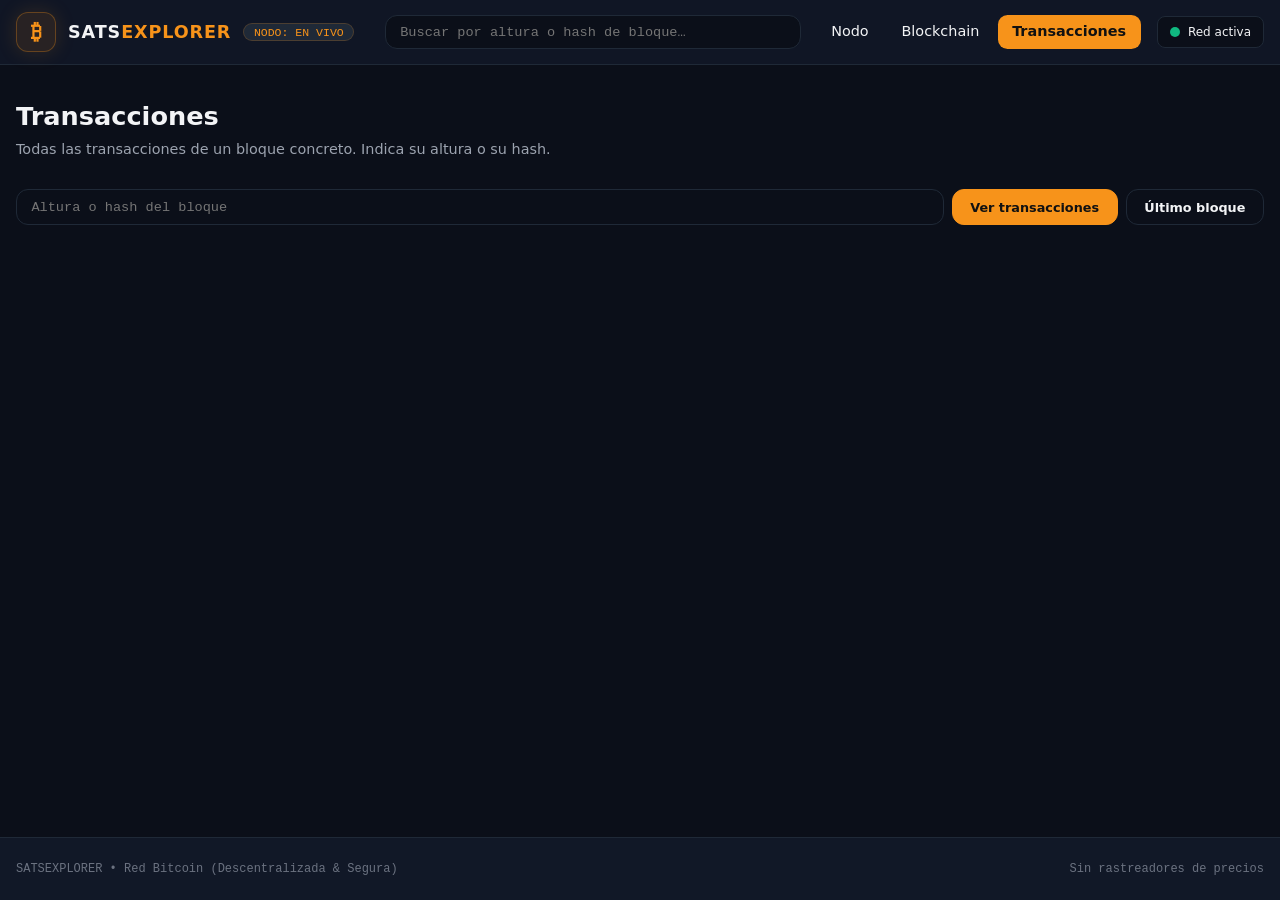
<file: satsexplorer/transacciones.html>
<!DOCTYPE html>
<html lang="es">
<head>
  <meta charset="UTF-8">
  <meta name="viewport" content="width=device-width, initial-scale=1.0">
  <title>Transacciones · SatsExplorer</title>
  <link rel="stylesheet" href="css/styles.css">
</head>
<body data-pagina="transacciones">
  <div id="cabecera"></div>

  <main class="contenedor">
    <div class="titulo">
      <div>
        <h1>Transacciones</h1>
        <p>Todas las transacciones de un bloque concreto. Indica su altura o su hash.</p>
      </div>
    </div>

    <form class="formulario" id="form-bloque">
      <input type="text" id="id-bloque" placeholder="Altura o hash del bloque" aria-label="Bloque" autocomplete="off" spellcheck="false">
      <button class="boton primario" type="submit">Ver transacciones</button>
      <button class="boton" type="button" id="ultimo">Último bloque</button>
    </form>

    <div id="avisos"></div>
    <section class="panel" id="cab-bloque" hidden></section>

    <section class="panel" id="resultado" hidden>
      <div class="formulario" style="margin-bottom:1rem">
        <input type="text" id="filtro" placeholder="Filtrar por TXID…" aria-label="Filtrar por TXID" autocomplete="off" spellcheck="false">
      </div>
      <div class="tabla-wrap">
        <table>
          <thead><tr><th class="r">#</th><th>TXID</th><th class="r">Inputs</th><th class="r">Outputs</th><th class="r">BTC (salidas)</th><th class="r">Tamaño</th><th class="r">Comisión (BTC)</th></tr></thead>
          <tbody id="txs"></tbody>
        </table>
      </div>
      <div class="paginacion" id="paginacion"></div>
    </section>
  </main>

  <div id="pie"></div>
  <script src="js/api.js"></script>
  <script src="js/transacciones.js"></script>
</body>
</html>
</file>
<file: satsexplorer/css/styles.css>
/* ===== Variables (misma paleta que la página original) ===== */
:root{
  --btc:#f7931a; --btc-2:#e8820c;
  --f900:#0b0f19; --f800:#111827; --f700:#1f2937; --f600:#374151;
  --txt:#f3f4f6; --mute:#9ca3af; --ok:#34d399; --err:#f87171;
  --sans:Inter,system-ui,-apple-system,"Segoe UI",Roboto,sans-serif;
  --mono:"Courier New",Courier,monospace;
}

/* ===== Base ===== */
*{box-sizing:border-box}
[hidden]{display:none!important}
body{margin:0;min-height:100vh;display:flex;flex-direction:column;background:var(--f900);color:var(--txt);font:16px/1.5 var(--sans)}
::selection{background:var(--btc);color:#000}
a{color:var(--btc);text-decoration:none}
a:hover{color:var(--btc-2);text-decoration:underline}
:focus-visible{outline:2px solid var(--btc);outline-offset:2px}
h1{margin:0;font-size:1.6rem}
h2{margin:0 0 1rem;font-size:1.1rem}
.contenedor{width:100%;max-width:80rem;margin:0 auto;padding:0 1rem}
main.contenedor{flex:1;padding-top:2rem;padding-bottom:2rem;display:flex;flex-direction:column;gap:1.75rem}
.mono{font-family:var(--mono);font-size:.8rem}
.r{text-align:right}
.nota{margin:.4rem 0 0;font-size:.8rem;color:var(--mute)}
.nota.ok{color:var(--ok)}
.centro{text-align:center;margin-top:1rem}

/* ===== Cabecera ===== */
.cabecera{position:sticky;top:0;z-index:50;background:rgba(17,24,39,.9);backdrop-filter:blur(8px);border-bottom:1px solid var(--f700)}
.cab-int{min-height:4rem;display:flex;align-items:center;gap:1rem;flex-wrap:wrap;padding-top:.5rem;padding-bottom:.5rem}
.marca{display:flex;align-items:center;gap:.75rem;color:var(--txt)}
.marca:hover{color:var(--txt);text-decoration:none}
.logo{width:2.5rem;height:2.5rem;display:grid;place-items:center;border-radius:.75rem;background:rgba(247,147,26,.1);border:1px solid rgba(247,147,26,.3);color:var(--btc);font-size:1.35rem;font-weight:700;box-shadow:0 0 20px rgba(247,147,26,.15)}
.marca-txt{font-weight:700;font-size:1.1rem;letter-spacing:.05em}
.marca-txt b{color:var(--btc)}
.chip{display:inline-block;padding:.1rem .6rem;border-radius:99px;background:var(--f700);border:1px solid rgba(247,147,26,.2);color:var(--btc);font:.72rem var(--mono)}
.buscador{flex:1 1 220px;max-width:26rem;margin-left:auto}
.buscador input,.formulario input{width:100%;padding:.55rem .9rem;background:var(--f900);border:1px solid var(--f700);border-radius:.75rem;color:var(--txt);font:.85rem var(--mono)}
.buscador input:focus,.formulario input:focus{outline:0;border-color:var(--btc)}
.buscador input.invalido{border-color:var(--err)}
.nav{display:flex;gap:.25rem}
.nav-link{padding:.4rem .9rem;border-radius:.6rem;color:var(--txt);font-size:.9rem}
.nav-link:hover{background:var(--f700);text-decoration:none;color:var(--txt)}
.nav-link.activo{background:var(--btc);color:#111;font-weight:600}
.estado{display:flex;align-items:center;gap:.5rem;padding:.35rem .75rem;background:var(--f900);border:1px solid var(--f700);border-radius:.5rem;font-size:.75rem}
.punto{width:.65rem;height:.65rem;border-radius:50%;background:var(--mute)}
.punto.vivo{background:#10b981;animation:pulso 2s infinite}
.punto.demo{background:var(--btc)}
@keyframes pulso{50%{opacity:.35}}
@media (prefers-reduced-motion:reduce){.punto.vivo{animation:none}}
@media (max-width:640px){.chip-nodo{display:none}}

/* ===== Títulos y avisos ===== */
.titulo{display:flex;flex-wrap:wrap;align-items:center;justify-content:space-between;gap:1rem}
.titulo p{margin:.25rem 0 0;font-size:.9rem;color:var(--mute)}
.alerta{padding:.75rem 1rem;border-radius:.75rem;border:1px solid rgba(247,147,26,.4);background:rgba(247,147,26,.08);font-size:.85rem}
.alerta.error{border-color:rgba(248,113,113,.4);background:rgba(248,113,113,.08)}

/* ===== Tarjetas y paneles ===== */
.rejilla{display:grid;gap:1rem;grid-template-columns:repeat(auto-fit,minmax(230px,1fr))}
.rejilla.dos{grid-template-columns:repeat(auto-fit,minmax(320px,1fr));gap:1.5rem}
.tarjeta,.panel{background:var(--f800);border:1px solid var(--f700);border-radius:1rem}
.tarjeta{padding:1.25rem;transition:border-color .2s}
.tarjeta:hover{border-color:rgba(247,147,26,.5)}
.tarjeta-tit{font-size:.72rem;font-weight:600;letter-spacing:.06em;text-transform:uppercase;color:var(--mute)}
.valor{margin-top:.6rem;font:700 1.6rem var(--mono);overflow-wrap:anywhere}
.valor small{font-size:.75rem;font-weight:400;color:var(--mute)}
.panel{padding:1.5rem;scroll-margin-top:5rem}
dl{margin:0}
.fila{display:flex;justify-content:space-between;gap:1rem;padding:.55rem 0;border-top:1px solid var(--f700)}
.fila:first-child{border-top:0}
.fila dt{color:var(--mute);font-size:.85rem}
.fila dd{margin:0;text-align:right;font-weight:600;font-size:.9rem;overflow-wrap:anywhere}
.detalle{display:grid;grid-template-columns:repeat(auto-fit,minmax(280px,1fr));gap:0 2.5rem}
.detalle .fila{flex-direction:column;gap:.1rem}
.detalle .fila dd{text-align:left}
.progreso{height:.5rem;background:var(--f700);border-radius:.25rem;overflow:hidden;margin-top:.25rem}
.progreso div{height:100%;background:var(--btc)}
.acciones{display:flex;flex-wrap:wrap;gap:.5rem;margin-top:1.25rem}

/* ===== Tablas ===== */
.tabla-wrap{overflow-x:auto;border:1px solid var(--f700);border-radius:.75rem;background:var(--f900)}
table{width:100%;min-width:640px;border-collapse:collapse}
th,td{padding:.7rem 1rem;text-align:left;border-top:1px solid var(--f700);font-size:.88rem;white-space:nowrap}
th{border-top:0;color:var(--mute);font-size:.75rem;font-weight:500}
th.r,td.r{text-align:right}
tbody tr:hover{background:rgba(31,41,55,.6)}
tr.clic{cursor:pointer}
tr.sel{background:rgba(247,147,26,.12)}

/* ===== Botones y formularios ===== */
.boton{padding:.6rem 1.1rem;border-radius:.75rem;border:1px solid var(--f700);background:var(--f900);color:var(--txt);font:600 .8rem var(--sans);cursor:pointer;text-decoration:none;display:inline-block}
.boton:hover{border-color:var(--btc);color:#fff;text-decoration:none}
.boton:disabled{opacity:.5;cursor:default}
.boton.primario{background:var(--btc);border-color:var(--btc);color:#111}
.boton.primario:hover{background:var(--btc-2)}
.formulario{display:flex;flex-wrap:wrap;gap:.5rem}
.formulario input{flex:1 1 280px;width:auto}
.paginacion{display:flex;align-items:center;justify-content:center;gap:1rem;margin-top:1rem;font-size:.85rem;color:var(--mute)}

/* ===== Pie ===== */
.pie{margin-top:2rem;padding:1.5rem 0;background:var(--f800);border-top:1px solid var(--f700);font:.75rem var(--mono);color:#6b7280}
.pie .contenedor{display:flex;flex-wrap:wrap;gap:1rem;justify-content:space-between}
</file>
